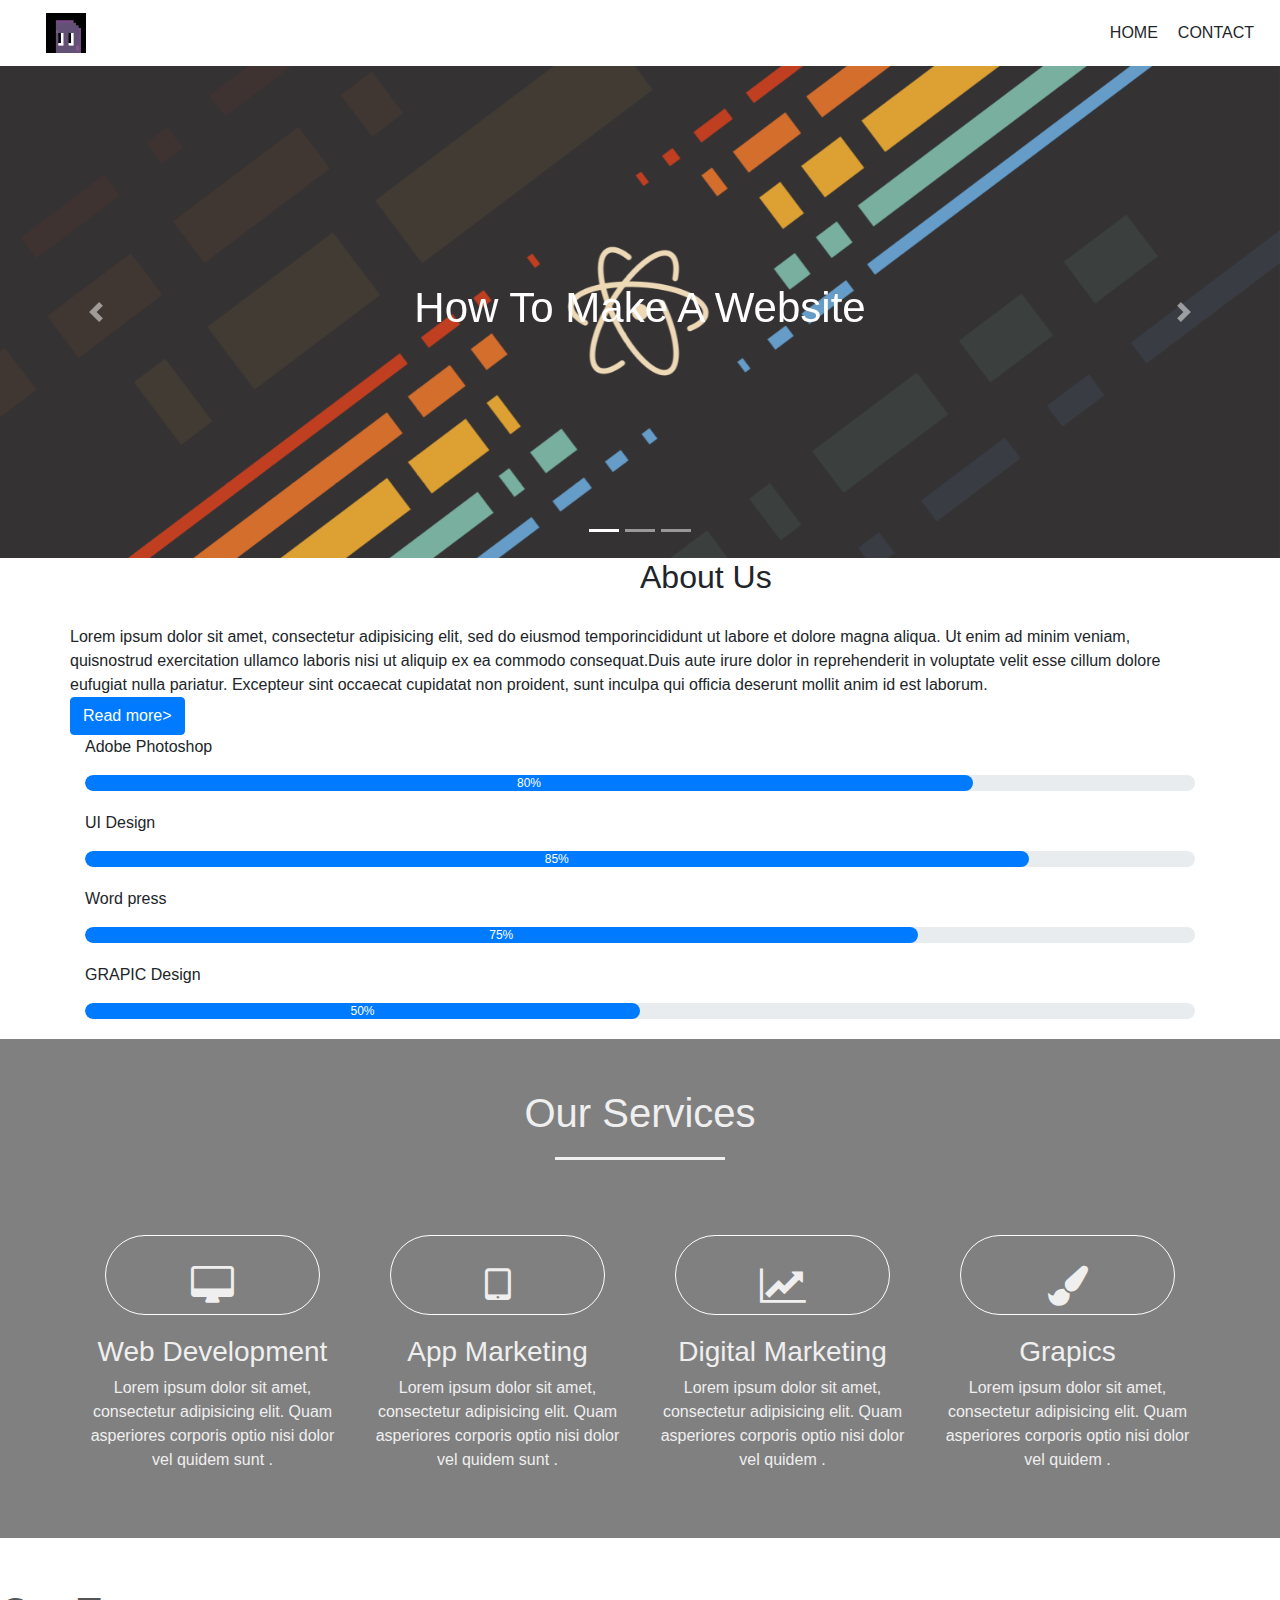
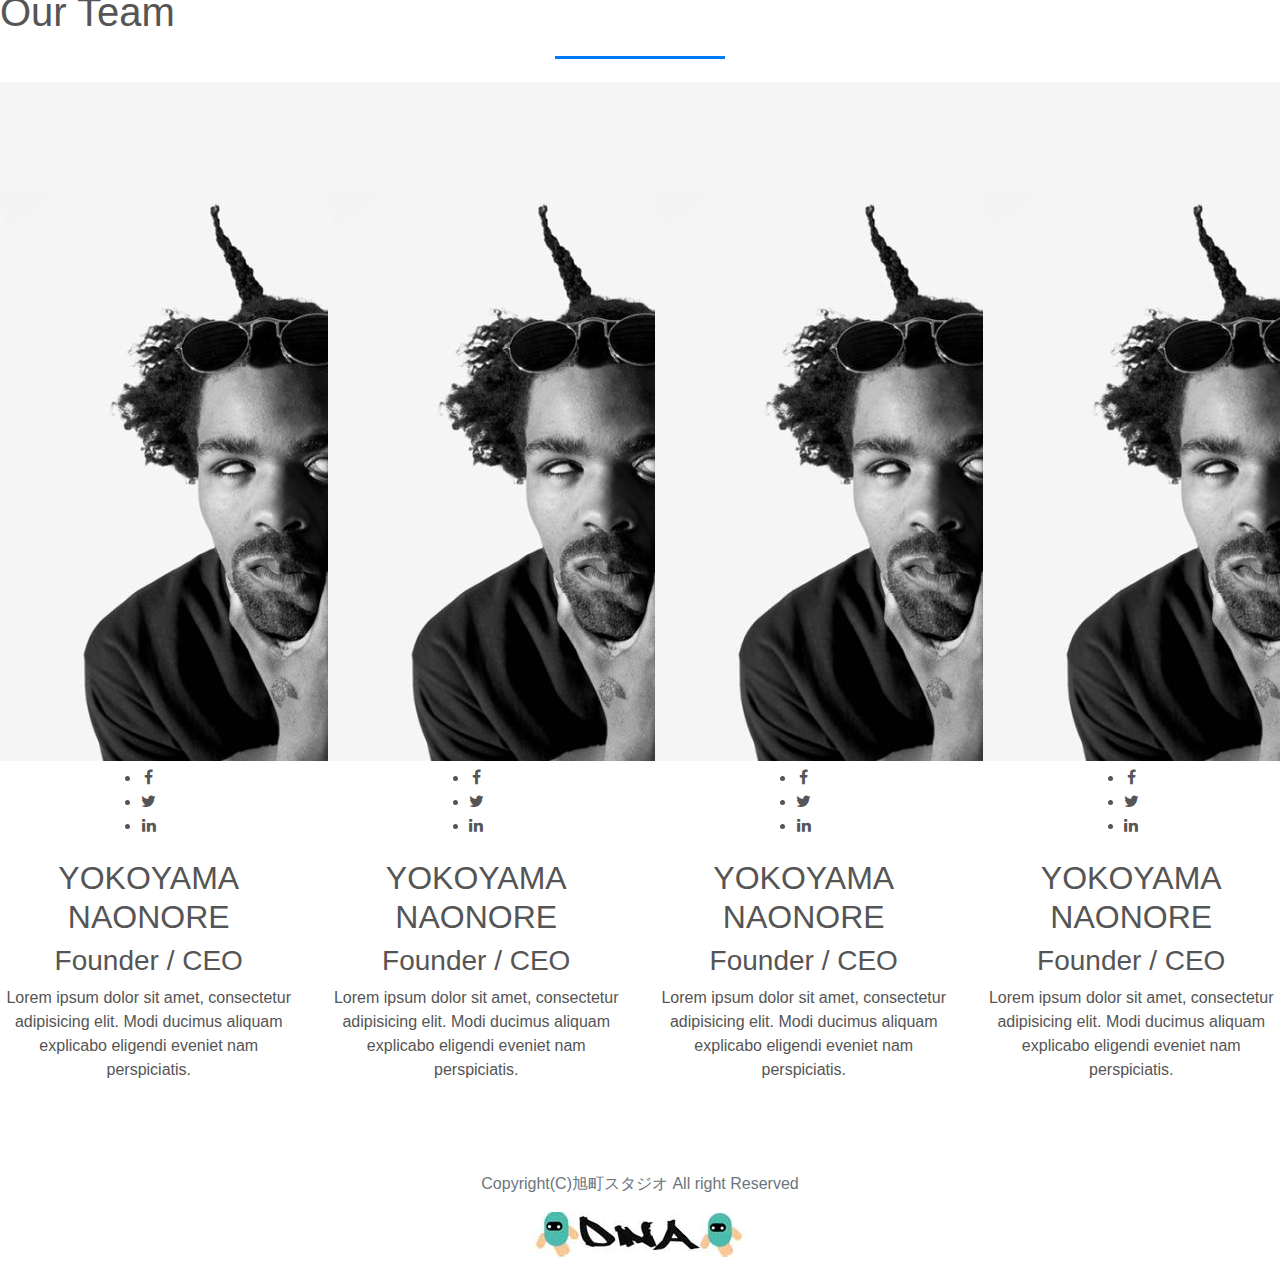
<file: index.html>
<!DOCTYPE html>
<html lang="ja">
<head>
<meta charset="utf-8">
<title>Bissiness website</title>
<link rel ="stylesheet" href="css/style.css">
<link rel="stylesheet" href="https://stackpath.bootstrapcdn.com/bootstrap/4.3.1/css/bootstrap.min.css">
<!-- favicon -->
<link rel="shortcut icon" href="img/favicon.ico.png">
<link rel="stylesheet" href="https://stackpath.bootstrapcdn.com/font-awesome/4.7.0/css/font-awesome.min.css">
<script src="https://code.jquery.com/jquery-3.3.1.slim.min.js"></script>
<script src="https://cdnjs.cloudflare.com/ajax/libs/popper.js/1.14.7/umd/popper.min.js"></script>
<script src="https://stackpath.bootstrapcdn.com/bootstrap/4.3.1/js/bootstrap.min.js"></script>
</head>

<body>
<!-- NavigationBar -->
    <section id="nav-bar">
        <nav class="navbar navbar-expand-lg navbar-light">
            <a class="navbar-brand" href="#"><img src="img/Pixel Art.jpg"></a>
        <button class="navbar-toggler" type="button" data-toggle="collapse" data-target="#navbarNavAltMarkup" aria-controls="navbarNavAltMarkup" aria-expanded="false" aria-label="Toggle navigation">
            <span class="navbar-toggler-icon"></span>
        </button>
        <div class="collapse navbar-collapse" id="navbarNav">
            <ul class="navbar-nav ml-auto">
                <li class="nav-item">
                    <a class="index.html">HOME</a>
                </li>
                <li class="nav-item">
                    <a class="CONTACT.html">CONTACT</a>
                </li>
            </ul>
        </div>
    </nav>
</section>

<!-- slider -->
<div id="slider">
    <div id="headerSlider" class="carousel slide" data-ride="carousel">
        <ol class="carousel-indicators">
            <li data-target="#headerSlider" data-slide-to="0" class="active"></li>
            <li data-target="#headerSlider" data-slide-to="1"></li>
            <li data-target="#headerSlider" data-slide-to="2"></li>
        </ol>
        <div class="carousel-inner">
            <div class="carousel-item active">
                <img class="d-block w-100" src="img/teletype.png">
                <div class="carousel-caption">
                    <h5>How To Make A Website</h5>
                </div>
            </div>
            <div class="carousel-item">
                <img class="d-block w-100" src="img/teletype.png">
                    <div class="carousel-caption">
                        <h5>How to make a Website</h5>
                    </div>
            </div>
            <div class="carousel-item">
                <img class="d-block w-100" src="img/teletype.png">
            <div class="carousel-caption">
                <h5>How to make a Website</h5>
            </div>
        </div>
        <a class="carousel-control-prev" href="#carouselExampleIndicators" role="button" data-slide="prev">
        <span class="carousel-control-prev-icon" aria-hidden="true"></span>
        <span class="sr-only">Previous</span>
        </a>
        <a class="carousel-control-next" href="#carouselExampleIndicators" role="button" data-slide="next">
        <span class="carousel-control-next-icon" aria-hidden="true"></span>
        <span class="sr-only">Next</span>
        </a>
    </div>
</div>

<!-- About -->
<section id="about">
    <div class="container" id="01">
    <div class="row">
        <div class="col-md-6"></div>
        <h2>About Us</h2>
        <div class="about-content">
            Lorem ipsum dolor sit amet, consectetur adipisicing elit, sed do eiusmod temporincididunt ut labore et dolore magna aliqua. Ut enim ad minim veniam, quisnostrud exercitation ullamco laboris nisi ut aliquip ex ea commodo consequat.Duis aute irure dolor in reprehenderit in voluptate velit esse cillum dolore eufugiat nulla pariatur. Excepteur sint occaecat cupidatat non proident, sunt inculpa qui officia deserunt mollit anim id est laborum.
        </div>
            <button type="button" class="btn btn-primary">Read more></button>
            </div>
        <div class="col-md-6"></div>
            <p>Adobe Photoshop</p>
        <div class="progress">
        <div class="progress-bar" style="width: 80%;">80%</div>
        </div>
        <div class="col-md-6 skills-bar"></div>
        <p>UI Design</p>
        <div class="progress">
        <div class="progress-bar" style="width: 85%;">85%</div>
        </div>
        <div class="col-md-6"></div>
        <p>Word press</p>
        <div class="progress">
        <div class="progress-bar" style="width: 75%;">75%</div>
        </div>
        <div class="col-md-6"></div>
        <p>GRAPIC Design</p>
        <div class="progress">
        <div class="progress-bar" style="width: 50%;">50%</div>
        </div>
        </div>
    </div>
    </div>
</section>
<!-- Services -->
<section id="services">
    <div class="container" id="02">
        <h1>Our Services</h1>
    <div class="row services">
        <div class="col-md-3 text-center">
        <div class="icon">
            <i class="fa fa-desktop"></i>
        </div>
            <h3>Web Development</h3>
            <p>Lorem ipsum dolor sit amet, consectetur adipisicing elit. Quam asperiores corporis optio nisi dolor vel quidem sunt .</p>
        </div>
        <div class="col-md-3 text-center">
        <div class="icon">
            <i class="fa fa-tablet"></i>
        </div>
            <h3>App Marketing</h3>
            <p>Lorem ipsum dolor sit amet, consectetur adipisicing elit. Quam asperiores corporis optio nisi dolor vel quidem sunt .</p>
        </div>
        <div class="col-md-3 text-center">
        <div class="icon">
            <i class="fa fa-line-chart"></i>
        </div>
            <h3>Digital Marketing</h3>
            <p>Lorem ipsum dolor sit amet, consectetur adipisicing elit. Quam asperiores corporis optio nisi dolor vel quidem .</p>
        </div>
        <div class="col-md-3 text-center">
        <div class="icon">
            <i class="fa fa-paint-brush"></i>
        </div>
            <h3>Grapics</h3>
            <p>Lorem ipsum dolor sit amet, consectetur adipisicing elit. Quam asperiores corporis optio nisi dolor vel quidem .</p>
        </div>
    </div>
</section>
<!-- Team Members -->
<section id="team">
    <h1>Our Team</h1>
    <div class="row">
    <div class="col-md-3 portfile-pic text-center">
    <div class="img-box">
    <img src="img/IMG_0807.JPG" class="img-responsive">
    <ul>
        <a href~"#"><li><i class="fa fa-facebook"></i></li></a>
        <a href~"#"><li><i class="fa fa-twitter"></i></li></a>
        <a href~"#"><li><i class="fa fa-linkedin"></i></li></a>
    </ul>
</div>
    <h2>YOKOYAMA NAONORE</h2>
    <h3>Founder / CEO</h3>
    <p>Lorem ipsum dolor sit amet, consectetur adipisicing elit. Modi ducimus aliquam explicabo eligendi eveniet nam perspiciatis.</p>
</div>
    <div class="col-md-3 portfile-pic text-center">
    <div class="img-box">
    <img src="img/IMG_0807.JPG" class="img-responsive">
    <ul>
        <a href~"#"><li><i class="fa fa-facebook"></i></li></a>
        <a href~"#"><li><i class="fa fa-twitter"></i></li></a>
        <a href~"#"><li><i class="fa fa-linkedin"></i></li></a>
    </ul>
</div>
    <h2>YOKOYAMA NAONORE</h2>
    <h3>Founder / CEO</h3>
    <p>Lorem ipsum dolor sit amet, consectetur adipisicing elit. Modi ducimus aliquam explicabo eligendi eveniet nam perspiciatis.</p>
</div>
    <div class="col-md-3 portfile-pic text-center">
    <div class="img-box">
    <img src="img/IMG_0807.JPG" class="img-responsive">
    <ul>
        <a href~"#"><li><i class="fa fa-facebook"></i></li></a>
        <a href~"#"><li><i class="fa fa-twitter"></i></li></a>
        <a href~"#"><li><i class="fa fa-linkedin"></i></li></a>
    </ul>
    </div>
    <h2>YOKOYAMA NAONORE</h2>
    <h3>Founder / CEO</h3>
    <p>Lorem ipsum dolor sit amet, consectetur adipisicing elit. Modi ducimus aliquam explicabo eligendi eveniet nam perspiciatis.</p>
</div>
    <div class="col-md-3 portfile-pic text-center">
    <div class="img-box">
    <img src="img/IMG_0807.JPG" class="img-responsive">
        <ul>
        <a href~"#"><li><i class="fa fa-facebook"></i></li></a>
        <a href~"#"><li><i class="fa fa-twitter"></i></li></a>
        <a href~"#"><li><i class="fa fa-linkedin"></i></li></a>
        </ul>
</div>
    <h2>YOKOYAMA NAONORE</h2>
    <h3>Founder / CEO</h3>
    <p>Lorem ipsum dolor sit amet, consectetur adipisicing elit. Modi ducimus aliquam explicabo eligendi eveniet nam perspiciatis.</p>
</div>
</section>

    <footer class="text-center text-muted py-4">
        <p>Copyright(C)旭町スタジオ All right Reserved</P>
        <img src="img/foddaer_34.jpg" width="230" height="45" alt="logo" />
    </footer>

<script src="https://code.jquery.com/jquery-3.5.1.slim.min.js"
    integrity="sha384-DfXdz2htPH0lsSSs5nCTpuj/zy4C+OGpamoFVy38MVBnE+IbbVYUew+OrCXaRkfj"
    crossorigin="anonymous"></script>
<script src="https://cdn.jsdelivr.net/npm/popper.js@1.16.1/dist/umd/popper.min.js"
    integrity="sha384-9/reFTGAW83EW2RDu2S0VKaIzap3H66lZH81PoYlFhbGU+6BZp6G7niu735Sk7lN"
    crossorigin="anonymous"></script>
<script src="https://stackpath.bootstrapcdn.com/bootstrap/4.5.2/js/bootstrap.min.js"
    integrity="sha384-B4gt1jrGC7Jh4AgTPSdUtOBvfO8shuf57BaghqFfPlYxofvL8/KUEfYiJOMMV+rV"
    crossorigin="anonymous"></script>

</body>
</html>
</file>
<file: css/style.css>
*
{
    margin: 0;
    padding: 0;
}
/*------Navigation--*/
#nav-bar{
    position: sticky;
    top: 0;
    z-index: 10;
}
.navbar-brand img{
    height: 40px;
    padding-left: 30px;
}
.navbar-nav li{
    padding: 0 10px;
}
.navbar-nav li a{
    float: right;
    text-align: left;
}
#navbar-nav ul li a:hover{
    color: #007bff!inportant;
}
.navbar{
    background: #fff;
}
.navbar-toggler{
    border: none!important;
}
.nav-link{
    color: #555!important;
    font-weight: 600px;
    font-size:16px;
}
/*----Slider----*/
#slider{
    width: 100%;
}
.carousel-caption
{
    top: 50%;
    transform: translateY(-50%);
    bottom: initial!important;
}
.carousel-caption h5{
    color: #fff;
    font-size: 42px;
}
/*-----------About-----------*/
#about .btn{
    padding-top: 50px
    padding-bottom: 50px
    color: #555;
}
.about-content{
    padding-top: 20px;
}
.skills-bar p
{
    margin-bottom: 6px;
    font-weight: 600px;
}
.progress-bar{
    border-radius: 16px;
}
.progress{
    border-radius: 16px !important;
    margin-bottom: 20px;
}
/*---------------Services---------*/
#services{
    background-image: linear-
    gradient(rgba(0,0,0,0,8),rgba(0,0,0,0,8));
    background-color:gray;
    background-size: cover;
    background-position: center;
    color: #efefef !important;
    background-attachment: fixed;
    padding-top:50px;
    padding-bottom: 50px;
}
#services h1{
    text-align:center;
    color: #efefef !important;
    padding-bottom: 10px;
}
#services h1::after{
    content: "";
    background-color: #efefef;
    display:block;
    height: 3px;
    margin:; 20px auto 5px;
}
.services{
    margin-top: 40px;
}
.icon{
    font-size: 40px;
    margin: 20px; auto;
    padding:20px;
    height: 80px;
    border: 1px solid #fff;
    border-radius: 50px;
}
/*------Team----*/
#team{
    padding-top: 50px;
    padding-bottom: 50px;
    color: #555;
}
h1{
    text-alagn: center;
    color: #555; !important;
    padding-bottom: 10px;
}
h1::after{
    content: '';
    background: #007bff;
    display: block;
    height: 3px;
    width: 170px;
    margin: 20px auto 5px;
}
.profile-pic
{
    margin-top: 25px;
}
.profile-pic .imag-box
{
  opacity: 1;
  display: block;
  position: relative;
}
.profile-pic .imag-box img
{
    filter: grayscale(1)
}
.profile-pic .imag-box img:hover
{
    filter: grayscale(0)
    corsor: pointer;
}
.profile-pic h2{
    font-size: 22px;
    font-weight: bold;
    margin-top: 15px;
    color: #007bff !important;
}
.profile-pic h3{
    ight: 25px;
    dth: 25px;
    lor: #007bff !important;
    ckground: #fff;
    dding: 4px;
    rder-radius: 50%;
}
.i  -box ul{
    padding 15px 0;
    position: absolute;
    z-index: 2;
    bottom: 0;
    left: 50px;
    transform: translatex(-50px);
    opacity: 0px;
}
.img-box ul{
    padding: 5px;
    display: inline-block;
}
.img-box:hover ul{
    opacity: 1;
}
.img-box ul, img-box ul li{
    transition: 0.5s;
}
</file>
